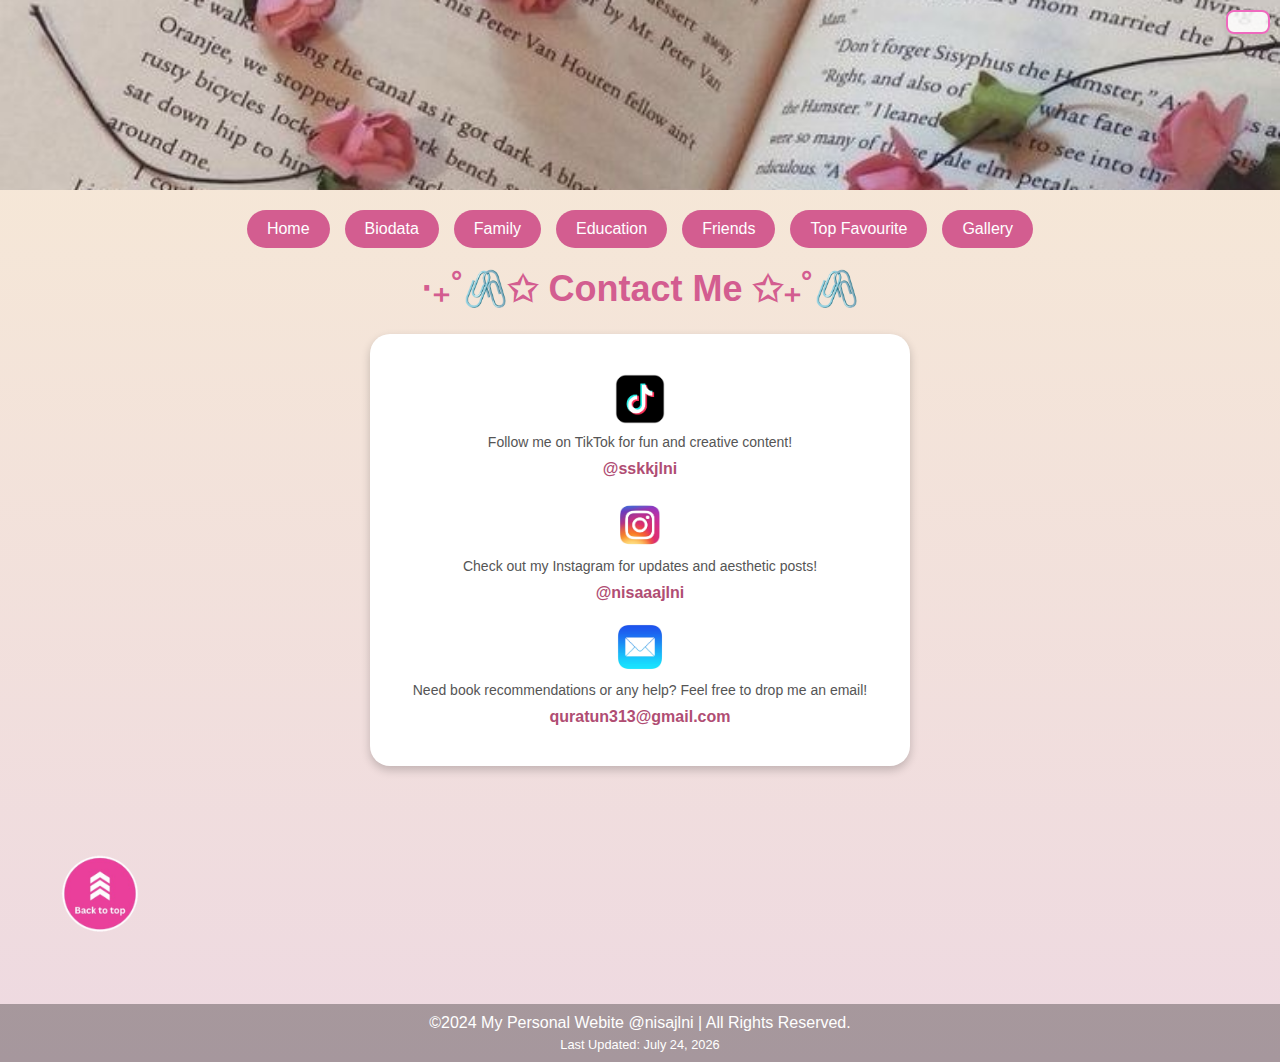
<file: contact.html>
<html>
<head>
    <title>Contact</title>
    <style>
        body {
            background: linear-gradient(to bottom, #f7ead5, #eed9e1);
            font-family: 'Arial', sans-serif;
            color: #333;
            margin: 0;
            padding: 0;
        }

        header {
            display: flex;
            justify-content: space-between;
            align-items: center;
            background-image: url('image/header-4.jpg'); /* Replace with your image URL */
            background-size: cover;
            background-position: center;
            color: white;
            padding: 20px;
            height: 150px;
        }

        h1 {
            color: #d35d90;
            font-size: 36px;
            text-align: center;
            margin-top: 20px;
        }

        h2 {
            color: #b04d73;
        }

        footer {
            text-align: center;
            padding: 10px;
            background: #333;
            color: white;
            margin-top: 30px;
            font-size: 14px;
        }

        .buttons {
            display: flex;
            gap: 15px;
            justify-content: center;
            margin: 20px 0;
        }

        .buttons a {
            text-decoration: none;
            padding: 10px 20px;
            font-size: 1em;
            color: white;
            background-color: #d35d90;
            border: none;
            border-radius: 25px;
            transition: background-color 0.3s;
        }

        .buttons a:hover {
            background-color: #b04d73;
        }

        .contact-container {
            text-align: center;
            margin: 20px auto;
            padding: 20px;
            background: white;
            border-radius: 20px;
            width: 90%;
            max-width: 500px;
            box-shadow: 0 4px 10px rgba(0, 0, 0, 0.2);
        }

        .contact-item {
            margin: 20px 0;
        }

        .contact-item img {
            width: 50px;
            height: 50px;
        }

        .contact-item a {
            text-decoration: none;
            color: #b04d73;
            font-weight: bold;
            font-size: 16px;
        }

        .contact-item p {
            margin: 10px 0;
            font-size: 14px;
            color: #555;
        }

        footer {
            margin-top: auto;
            padding: 10px 0;
            background-color: rgba(0, 0, 0, 0.3);
            color: white;
            max-width: 100%; /* Ensures the footer spans the full width of the page */
            position: relative; /* Prevents overlap issues */
            text-align: center;
            font-size: 1em;
        }

        .last-update {
            font-size: 0.8em;
            margin-top: 5px;
        }

        /*Clock*/
        .clock-container {
            position: fixed;
            top: 10px;
            right: 10px;
            background-color: #ffffffd9;
            border: 2px solid #ef69be;
            border-radius: 8px;
            padding: 10px 20px;
            font-size: 1.2rem;
            color: #d8509b;
            text-align: center;
            box-shadow: 0 4px 8px rgba(0, 0, 0, 0.1);
        }

    </style>
</head>


<link rel="stylesheet" href="css/style.css">

<body>

    <header></header>

    <!-- Navigation bar -->
    <div class="buttons">
        <a href="index.html" target="_blank">Home</a>
        <a href="biodata.html" target="_blank">Biodata</a>
        <a href="family.html" target="_blank">Family</a>
        <a href="education.html" target="_blank">Education</a>
        <a href="friends.html" target="_blank">Friends</a>
        <a href="topfav.html" target="_blank" onclick="myFunction()">Top Favourite</a>
        <a href="gallery.html" target="_blank">Gallery</a>
    </div>

    <h1>‧₊˚🖇️✩ <span>C</span><span>o</span><span>n</span><span>t</span><span>a</span><span>c</span><span>t</span> <span>M</span><span>e</span> ✩₊˚🖇️</h1>

    <!-- Contact Section -->
    <div class="contact-container">
        <div class="contact-item">
            <img src="image/tiktok-icon.png" alt="TikTok">
            <p>Follow me on TikTok for fun and creative content!</p>
            <a href="https://www.tiktok.com/@sskkjlni" target="_blank">@sskkjlni</a>
        </div>

        <div class="contact-item">
            <img src="image/instagram-icon.png" alt="Instagram">
            <p>Check out my Instagram for updates and aesthetic posts!</p>
            <a href="https://www.instagram.com/nisaaajlni" target="_blank">@nisaaajlni</a>
        </div>

        <div class="contact-item">
            <img src="image/email-icon.png" alt="Email">
            <p>Need book recommendations or any help? Feel free to drop me an email!</p>
            <a href="mailto:quratun313@gmail.com?subject=Hi Dear!">quratun313@gmail.com</a>
        </div>
    </div>
    
    <!--Anchor Link-->
    <a href="#top" class="back-to-top">
        <img src="image/up-icon.png" alt="Back to Top">
    </a>

    <br clear="all">
     <!--Footer-->
    <div class="footer">
        <footer width="100%">
            &copy;2024 My Personal Webite @nisajlni | All Rights Reserved.
            <div class="last-update">Last Updated: <span id="current-date"></span></div>
        </footer>
        </div>
    
        <!--Clock-->
        <div class="clock-container" id="clock"></div>
        <script>
            // Function to update the date dynamically
            function updateDate() {
                    const dateElement = document.getElementById('current-date');
                    const now = new Date();
                    const options = { year: 'numeric', month: 'long', day: 'numeric' };
                    dateElement.textContent = now.toLocaleDateString('en-US', options);
                }
        
                // Function to update the clock dynamically
                function updateClock() {
                    const clockElement = document.getElementById('clock');
                    const now = new Date();
                    const hours = String(now.getHours()).padStart(2, '0');
                    const minutes = String(now.getMinutes()).padStart(2, '0');
                    const seconds = String(now.getSeconds()).padStart(2, '0');
                    clockElement.textContent = `${hours}:${minutes}:${seconds}`;
                }
        
                // Call both functions and set the clock to update every second
                updateDate();
                setInterval(updateClock, 1000);
                updateClock
        </script>
    

</body>
</html>
</file>
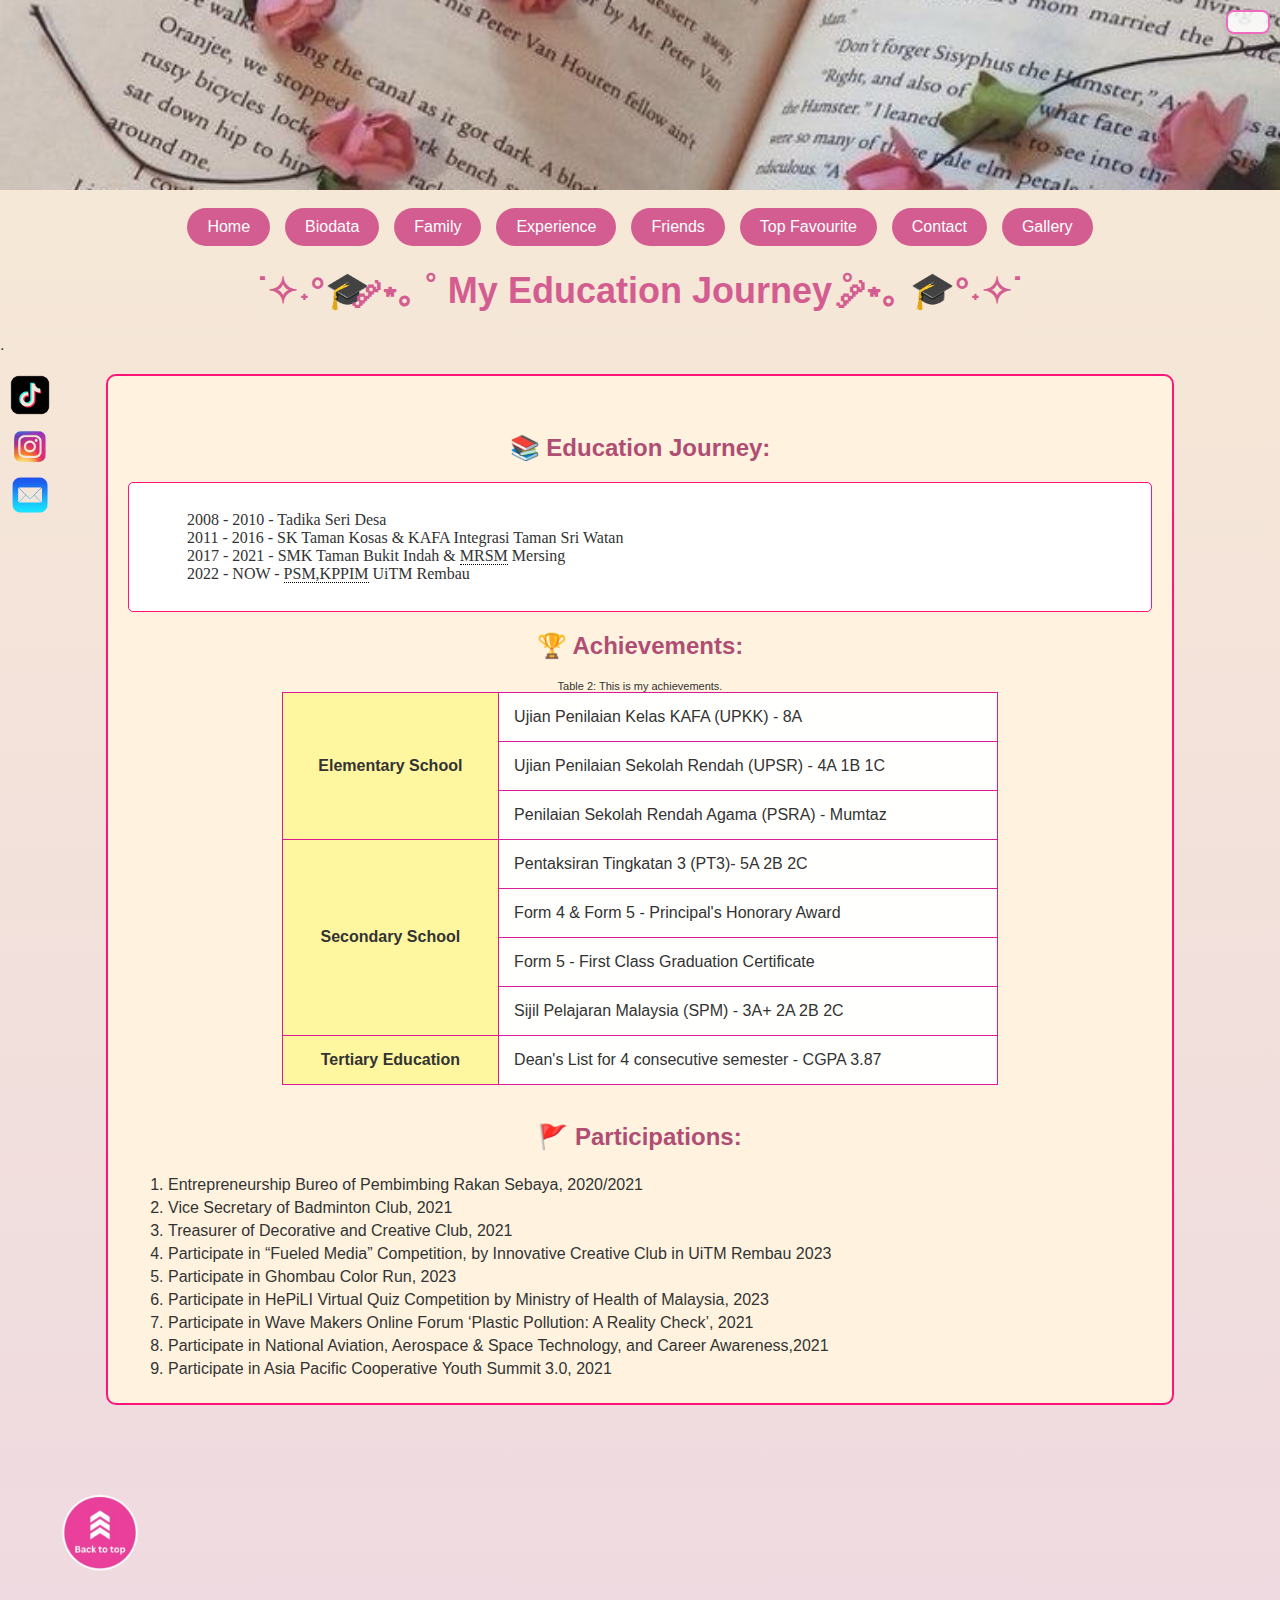
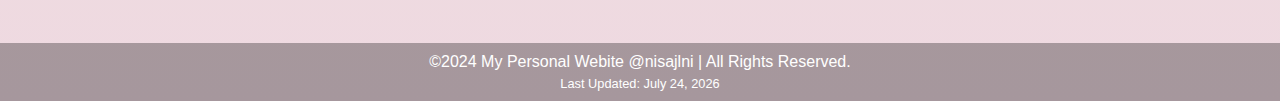
<file: education.html>
<html>
<head>
    <title>Education</title>
    <style>
        body {
            background: linear-gradient(to bottom, #f7ead5, #eed9e1);
            font-family: Arial, sans-serif;
            color: #333;
            margin: 0;
            padding: 0;
        }

        header {
            display: flex;
            justify-content: space-between;
            align-items: center;
            background-image: url('image/header-4.jpg'); /* Replace with your image URL */
            background-size: cover;
            background-position: center;
            color: white;
            padding: 20px;
            height: 150px;
        }

        h1 {
            color: #d35d90;
            font-size: 36px;
            text-align: center;
        }

        h2 {
            color: #b04d73;
        }

        pre {
            background-color: #ffffff;
            border: 1px solid #ff157a;
            padding: 10px;
            border-radius: 5px;
            font-family: "Times New Roman", Times, serif;
            margin: 0;
        }

        abbr {
            text-decoration: none;
            border-bottom: 1px dotted #000;
        }

        .custom-border {
            border: 5px solid #e672a4;
            margin: 10px;
        }

        .buttons {
            display: flex;
            gap: 15px;
            justify-content: center;
        }

        .buttons a {
            text-decoration: none;
            padding: 10px 20px;
            font-size: 1em;
            color: white;
            background-color: #d35d90;
            border: none;
            border-radius: 25px;
            transition: background-color 0.3s;
        }

        .buttons a:hover {
            background-color: #b04d73;
        }

        .contact-buttons {
            position: fixed;
            left: 10px;
            top: 50%;
            transform: translateY(-50%);
            display: flex;
            flex-direction: column;
        }

        .contact-buttons img {
            width: 40px;
            height: 40px;
            margin-bottom: 10px;
        }

        /* Center content to 80% width */
        .education {
            width: 70%;
            margin: 0 auto;
            padding: 20px;
        }

        .education {
            width: 80%; /* Adjust to control the container width */
            margin: 20px auto;
            padding: 20px;
            border: 2px solid #ff157a;
            border-radius: 10px;
            background-color: #fff3e0;
        }

        .education pre {
            text-align: left; /* Keeps the text aligned to the left */
            margin: 0;
        }

        table, tr, td, th {
            border: 1px solid rgb(220, 26, 149);
            border-collapse: collapse;
        }
        
        td {
            text-align: left;
            background-color: rgb(255, 255, 253);
        }

        th, td {
            padding: 15px;
        }
        
        th {
            background-color: #fff7a0;
        }
        
        ul {
            list-style-type: disc;
            padding-left: 20px;
        }

        li {
            margin: 5px 0;
        }

        /* Centering the image map container */
        .map-container {
            text-align: center; 
            margin: 20px 0; 
            
        }

        footer {
            margin-top: auto;
            padding: 10px 0;
            background-color: rgba(0, 0, 0, 0.3);
            color: white;
            max-width: 100%; /* Untuk fullkan lebar footer */
            position: relative; /* Prevents overlap */
            text-align: center;
            font-size: 1em;
        }

        .last-update {
            font-size: 0.8em;
            margin-top: 5px;
        }

        /*Clock*/
        .clock-container {
            position: fixed;
            top: 10px;
            right: 10px;
            background-color: #ffffffd9;
            border: 2px solid #ef69be;
            border-radius: 8px;
            padding: 10px 20px;
            font-size: 1.2rem;
            color: #d8509b;
            text-align: center;
            box-shadow: 0 4px 8px rgba(0, 0, 0, 0.1);
        }
        
    </style>
</head>

<link rel="stylesheet" href="css/style.css">

<body>

<header></header>

<br clear="all">

<!-- Navigation bar -->
<div class="buttons">
    <a href="index.html" target="_blank">Home</a>
    <a href="biodata.html" target="_blank">Biodata</a>
    <a href="family.html" target="_blank">Family</a>
    <a href="experience.html" target="_blank">Experience</a>
    <a href="friends.html" target="_blank">Friends</a>
    <a href="topfav.html" target="_blank" id="topfav-button" onclick="myFunction()">Top Favourite</a>
    <a href="contact.html" target="_blank">Contact</a>
    <a href="gallery.html" target="_blank">Gallery</a>
</div>

<h1>˙✧˖°🎓 ༘⋆｡ ˚ <span>M</span><span>y</span> <span>E</span><span>d</span><span>u</span><span>c</span><span>a</span><span>t</span><span>i</span><span>o</span><span>n</span> <span>J</span><span>o</span><span>u</span><span>r</span><span>n</span><span>e</span><span>y</span> ˚ ༘⋆｡ 🎓°˖✧˙</h1>.
<!-- Education Journey -->
<div class="education">
    
    <br>
    
    <h2 align="center"> 📚 Education Journey:</h2>
    <pre><font face="times new roman" align="center">
            2008 - 2010 - Tadika Seri Desa
            2011 - 2016 - SK Taman Kosas & KAFA Integrasi Taman Sri Watan
            2017 - 2021 - SMK Taman Bukit Indah & <abbr title="Maktab Rendah Sains MARA">MRSM</abbr> Mersing
            2022 - NOW - <abbr title="Fakulti Sains Maklumat, Kolej Pengkomputeran Informatik, dan Matematik">PSM,KPPIM</abbr> UiTM Rembau
    </font></pre>

    <h2 align="center"> 🏆 Achievements:</h2>
    <table style="width: 70%;" align="center">
        <caption style="font-size: 11;">Table 2: This is my achievements.</caption>
        <tr>
            <th rowspan="3">Elementary School</th> 
            <td>Ujian Penilaian Kelas KAFA (UPKK) - 8A</td>
        </tr>
        <tr>
            <td>Ujian Penilaian Sekolah Rendah (UPSR) - 4A 1B 1C</td>
        </tr>
        <tr>
            <td>Penilaian Sekolah Rendah Agama (PSRA) - Mumtaz</td>
        </tr>

        <tr>
            <th rowspan="4">Secondary School</th>
            <td>Pentaksiran Tingkatan 3 (PT3)- 5A 2B 2C</td>
        </tr>
        <tr>
            <td>Form 4 & Form 5 - Principal's Honorary Award</td>
        </tr>
        <tr>
            <td>Form 5 - First Class Graduation Certificate</td>
        </tr>
        <tr>
            <td>Sijil Pelajaran Malaysia (SPM) - 3A+ 2A 2B 2C</td>
        </tr>

        <tr>
            <th>Tertiary Education</th>
            <td>Dean's List for 4 consecutive semester - CGPA 3.87</td>
        </tr>
    </table>

    <br>

    <h2 style="text-align: center;"> 🚩 Participations:</h2>
        <ol style="text-align: left; display: inline-block; margin: auto;">
            <li>Entrepreneurship Bureo of Pembimbing Rakan Sebaya, 2020/2021</li>
            <li>Vice Secretary of Badminton Club, 2021</li>
            <li>Treasurer of Decorative and Creative Club, 2021</li>
            <li>Participate in “Fueled Media” Competition, by Innovative Creative Club in UiTM Rembau 2023</li>
            <li>Participate in Ghombau Color Run, 2023</li>
            <li>Participate in HePiLI Virtual Quiz Competition by Ministry of Health of Malaysia, 2023</li>
            <li>Participate in Wave Makers Online Forum ‘Plastic Pollution: A Reality Check’, 2021</li>
            <li>Participate in National Aviation, Aerospace & Space Technology, and Career Awareness,2021</li>
            <li>Participate in Asia Pacific Cooperative Youth Summit 3.0, 2021</li>
        </ol>
</div>

<!-- Social Media and Email Contact Buttons -->
<div class="contact-buttons">
    <a href="https://www.tiktok.com/@sskkjlni" target="_blank">
        <img src="image/tiktok-icon.png" alt="TikTok">
    </a>
    <a href="https://www.instagram.com/nisaaajlni" target="_blank">
        <img src="image/instagram-icon.png" alt="Instagram">
    </a>
    <a href="mailto:quratun313@gmail.com?subject=Hi Dear!">
        <img src="image/email-icon.png" alt="Email">
    </a>
</div>

<!--Anchor Link-->
<a href="#top" class="back-to-top">
    <img src="image/up-icon.png" alt="Back to Top">
</a>

<br clear="all">
     <!--Footer-->
    <div class="footer">
        <footer width="100%">
            &copy;2024 My Personal Webite @nisajlni | All Rights Reserved.
            <div class="last-update">Last Updated: <span id="current-date"></span></div>
        </footer>
        </div>
    
        <!--Clock-->
        <div class="clock-container" id="clock"></div>
        <script>
            // Function to update the date dynamically
            function updateDate() {
                    const dateElement = document.getElementById('current-date');
                    const now = new Date();
                    const options = { year: 'numeric', month: 'long', day: 'numeric' };
                    dateElement.textContent = now.toLocaleDateString('en-US', options);
                }
        
                // Function to update the clock dynamically
                function updateClock() {
                    const clockElement = document.getElementById('clock');
                    const now = new Date();
                    const hours = String(now.getHours()).padStart(2, '0');
                    const minutes = String(now.getMinutes()).padStart(2, '0');
                    const seconds = String(now.getSeconds()).padStart(2, '0');
                    clockElement.textContent = `${hours}:${minutes}:${seconds}`;
                }
        
                // Call both functions and set the clock to update every second
                updateDate();
                setInterval(updateClock, 1000);
                updateClock
        </script>
    

</body>
</html>
</file>
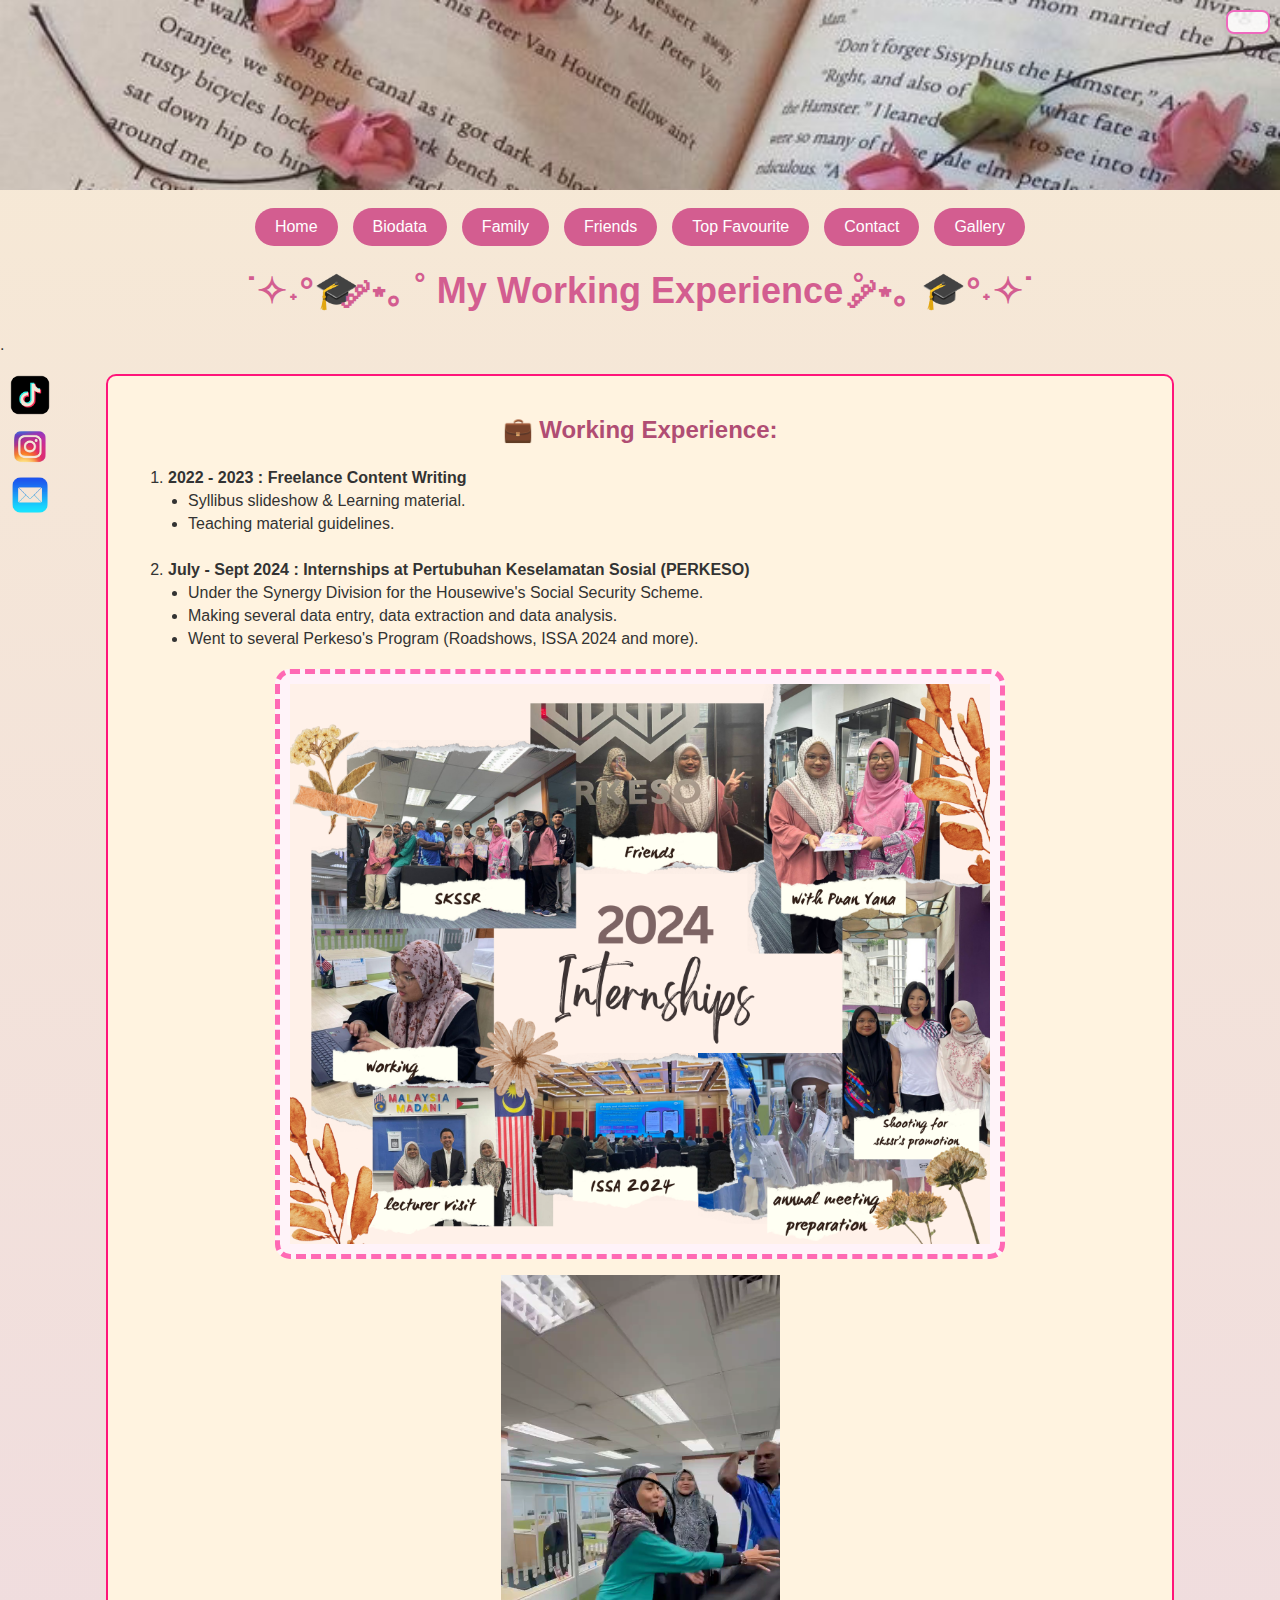
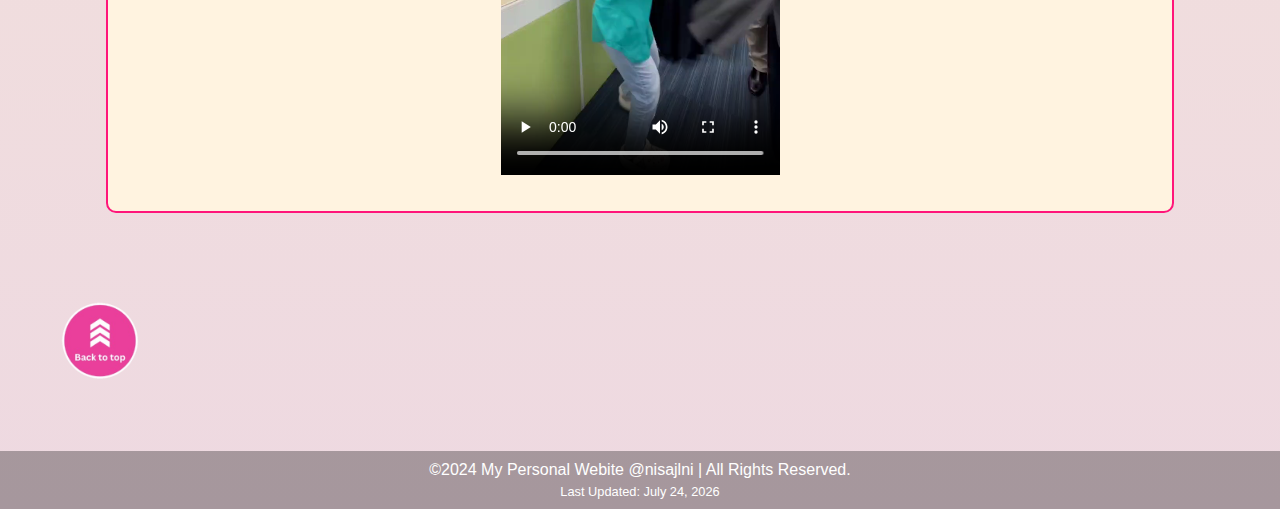
<file: experience.html>
<html>
<head>
    <title>Experience</title>
    <style>
        body {
            background: linear-gradient(to bottom, #f7ead5, #eed9e1);
            font-family: Arial, sans-serif;
            color: #333;
            margin: 0;
            padding: 0;
        }

        header {
            display: flex;
            justify-content: space-between;
            align-items: center;
            background-image: url('image/header-4.jpg'); /* Replace with your image URL */
            background-size: cover;
            background-position: center;
            color: white;
            padding: 20px;
            height: 150px;
        }

        h1 {
            color: #d35d90;
            font-size: 36px;
            text-align: center;
        }

        h2 {
            color: #b04d73;
        }

        pre {
            background-color: #ffffff;
            border: 1px solid #ff157a;
            padding: 10px;
            border-radius: 5px;
            font-family: "Times New Roman", Times, serif;
            margin: 0;
        }

        abbr {
            text-decoration: none;
            border-bottom: 1px dotted #000;
        }

        .custom-border {
            border: 5px solid #e672a4;
            margin: 10px;
        }

        .buttons {
            display: flex;
            gap: 15px;
            justify-content: center;
        }

        .buttons a {
            text-decoration: none;
            padding: 10px 20px;
            font-size: 1em;
            color: white;
            background-color: #d35d90;
            border: none;
            border-radius: 25px;
            transition: background-color 0.3s;
        }

        .buttons a:hover {
            background-color: #b04d73;
        }

        .contact-buttons {
            position: fixed;
            left: 10px;
            top: 50%;
            transform: translateY(-50%);
            display: flex;
            flex-direction: column;
        }

        .contact-buttons img {
            width: 40px;
            height: 40px;
            margin-bottom: 10px;
        }

        /* Center content to 80% width */
        .working {
            width: 70%;
            margin: 0 auto;
            padding: 20px;
        }

        .working {
            width: 80%; /* Adjust to control the container width */
            margin: 20px auto;
            padding: 20px;
            border: 2px solid #ff157a;
            border-radius: 10px;
            background-color: #fff3e0;
        }

        .working pre {
            text-align: left; /* Keeps the text aligned to the left */
            margin: 0;
        }

        table, tr, td, th {
            border: 1px solid rgb(220, 26, 149);
            border-collapse: collapse;
        }
        
        td {
            text-align: left;
            background-color: rgb(255, 255, 253);
        }

        th, td {
            padding: 15px;
        }
        
        th {
            background-color: #fff7a0;
        }
        
        ul {
            list-style-type: disc;
            padding-left: 20px;
        }

        li {
            margin: 5px 0;
        }

        /* Centering the image map container */
        .map-container {
            text-align: center; 
            margin: 20px 0; 
            
        }

        footer {
            margin-top: auto;
            padding: 10px 0;
            background-color: rgba(0, 0, 0, 0.3);
            color: white;
            max-width: 100%; /* Untuk fullkan lebar footer */
            position: relative; /* Prevents overlap */
            text-align: center;
            font-size: 1em;
        }

        .last-update {
            font-size: 0.8em;
            margin-top: 5px;
        }

        /*Clock*/
        .clock-container {
            position: fixed;
            top: 10px;
            right: 10px;
            background-color: #ffffffd9;
            border: 2px solid #ef69be;
            border-radius: 8px;
            padding: 10px 20px;
            font-size: 1.2rem;
            color: #d8509b;
            text-align: center;
            box-shadow: 0 4px 8px rgba(0, 0, 0, 0.1);
        }
        
    </style>
</head>

<link rel="stylesheet" href="css/style.css">

<body>

<header></header>

<br clear="all">

<!-- Navigation bar -->
<div class="buttons">
    <a href="index.html" target="_blank">Home</a>
    <a href="biodata.html" target="_blank">Biodata</a>
    <a href="family.html" target="_blank">Family</a>
    <a href="friends.html" target="_blank">Friends</a>
    <a href="topfav.html" target="_blank" id="topfav-button" onclick="myFunction()">Top Favourite</a>
    <a href="contact.html" target="_blank">Contact</a>
    <a href="gallery.html" target="_blank">Gallery</a>
</div>

<h1>˙✧˖°🎓 ༘⋆｡ ˚ <span>M</span><span>y</span> <span>W</span><span>o</span><span>r</span><span>k</span><span>i</span><span>n</span><span>g</span> <span>E</span><span>x</span><span>p</span><span>e</span><span>r</span><span>i</span><span>e</span><span>n</span><span>c</span><span>e</span> ˚ ༘⋆｡ 🎓°˖✧˙</h1>.
<!-- Education Journey -->
<div class="working">
    
    <h2 style="text-align: center;"> 💼 Working Experience:</h2>
        <ol style="text-align: left; display: inline-block; margin: auto;">
            <li><b>2022 - 2023 : Freelance Content Writing</b>
                <ul type="square">
                    <li>Syllibus slideshow & Learning material.</li>
                    <li>Teaching material guidelines.</li>
                </ul>
            </li>
            <br>
            <li><b> July -  Sept 2024 : Internships at Pertubuhan Keselamatan Sosial (PERKESO)</b>
                <ul type="square">
                    <li>Under the Synergy Division for the Housewive's Social Security Scheme.</li>
                    <li>Making several data entry, data extraction and data analysis.</li>
                    <li>Went to several Perkeso's Program (Roadshows, ISSA 2024 and more).</li>
                </ul>
            </li>
        </ol>

        <p style="text-align: center;">
            <img src="image/Internships.png" style="border: 5px dashed #ff69b4; border-radius: 15px; padding: 10px; background-color: #fff3f9; width: 700px;">
        </p>

        <p>
            <div style="text-align: center; display: flex; justify-content: center; align-items: center;">
                <video controls height="500">
                    <source src="video/skssr.mp4" type="video/mp4">
                    <source src="video/skssr.mp4" type="video/mp4">
                </video>
            </div>
        </p>
</div>

<!-- Social Media and Email Contact Buttons -->
<div class="contact-buttons">
    <a href="https://www.tiktok.com/@sskkjlni" target="_blank">
        <img src="image/tiktok-icon.png" alt="TikTok">
    </a>
    <a href="https://www.instagram.com/nisaaajlni" target="_blank">
        <img src="image/instagram-icon.png" alt="Instagram">
    </a>
    <a href="mailto:quratun313@gmail.com?subject=Hi Dear!">
        <img src="image/email-icon.png" alt="Email">
    </a>
</div>

<!--Anchor Link-->
<a href="#top" class="back-to-top">
    <img src="image/up-icon.png" alt="Back to Top">
</a>

<br clear="all">
     <!--Footer-->
    <div class="footer">
        <footer width="100%">
            &copy;2024 My Personal Webite @nisajlni | All Rights Reserved.
            <div class="last-update">Last Updated: <span id="current-date"></span></div>
        </footer>
        </div>
    
        <!--Clock-->
        <div class="clock-container" id="clock"></div>
        <script>
            // Function to update the date dynamically
            function updateDate() {
                    const dateElement = document.getElementById('current-date');
                    const now = new Date();
                    const options = { year: 'numeric', month: 'long', day: 'numeric' };
                    dateElement.textContent = now.toLocaleDateString('en-US', options);
                }
        
                // Function to update the clock dynamically
                function updateClock() {
                    const clockElement = document.getElementById('clock');
                    const now = new Date();
                    const hours = String(now.getHours()).padStart(2, '0');
                    const minutes = String(now.getMinutes()).padStart(2, '0');
                    const seconds = String(now.getSeconds()).padStart(2, '0');
                    clockElement.textContent = `${hours}:${minutes}:${seconds}`;
                }
        
                // Call both functions and set the clock to update every second
                updateDate();
                setInterval(updateClock, 1000);
                updateClock
        </script>
    

</body>
</html>
</file>
<file: css/style.css>
/* Bouncing Animation for Heading 1*/
@keyframes bounce {
  0%, 100% {
      transform: translateY(0);
  }
  50% {
      transform: translateY(-10px);
  }
}

/* Styling for Bouncing Words in H1 */
h1 span {
  display: inline-block;
  animation: bounce 1.5s infinite ease-in-out;
}

/* Add Delays for Each Word */
h1 span:nth-child(1) { animation-delay: 0s; }
h1 span:nth-child(2) { animation-delay: 0.1s; }
h1 span:nth-child(3) { animation-delay: 0.2s; }
h1 span:nth-child(4) { animation-delay: 0.3s; }
h1 span:nth-child(5) { animation-delay: 0.4s; }
h1 span:nth-child(6) { animation-delay: 0.5s; }
h1 span:nth-child(7) { animation-delay: 0.6s; }
h1 span:nth-child(8) { animation-delay: 0.7s; }
h1 span:nth-child(9) { animation-delay: 0.8s; }
h1 span:nth-child(10) { animation-delay: 0.9s; }
h1 span:nth-child(11) { animation-delay: 1.0s; }
h1 span:nth-child(12) { animation-delay: 1.1s; }
h1 span:nth-child(13) { animation-delay: 1.2s; }
h1 span:nth-child(14) { animation-delay: 1.3s; }
h1 span:nth-child(15) { animation-delay: 1.4s; }
h1 span:nth-child(16) { animation-delay: 1.5s; }
h1 span:nth-child(17) { animation-delay: 1.6s; }
h1 span:nth-child(18) { animation-delay: 1.7s; }
h1 span:nth-child(19) { animation-delay: 1.8s; }
h1 span:nth-child(20) { animation-delay: 1.9s; }
h1 span:nth-child(21) { animation-delay: 2.0s; }
h1 span:nth-child(22) { animation-delay: 2.1s; }
h1 span:nth-child(23) { animation-delay: 2.2s; }
h1 span:nth-child(24) { animation-delay: 2.3s; }
h1 span:nth-child(25) { animation-delay: 2.4s; }
h1 span:nth-child(26) { animation-delay: 2.5s; }
h1 span:nth-child(27) { animation-delay: 2.6s; }
h1 span:nth-child(28) { animation-delay: 2.7s; }
h1 span:nth-child(29) { animation-delay: 2.8s; }
h1 span:nth-child(30) { animation-delay: 2.9s; }

/*Back to top -- Anchor Link*/
.back-to-top {
  bottom: 20px;
  right: 20px;
  display: block;
  width: 200px;
  height: 200px;
  z-index: 1000;
  cursor: pointer;
  transition: opacity 0.3s;
}

.back-to-top img {
  width: 100%;
  height: 100%;
  object-fit: cover;
}

.back-to-top:hover {
  opacity: 0.8;
}
</file>
